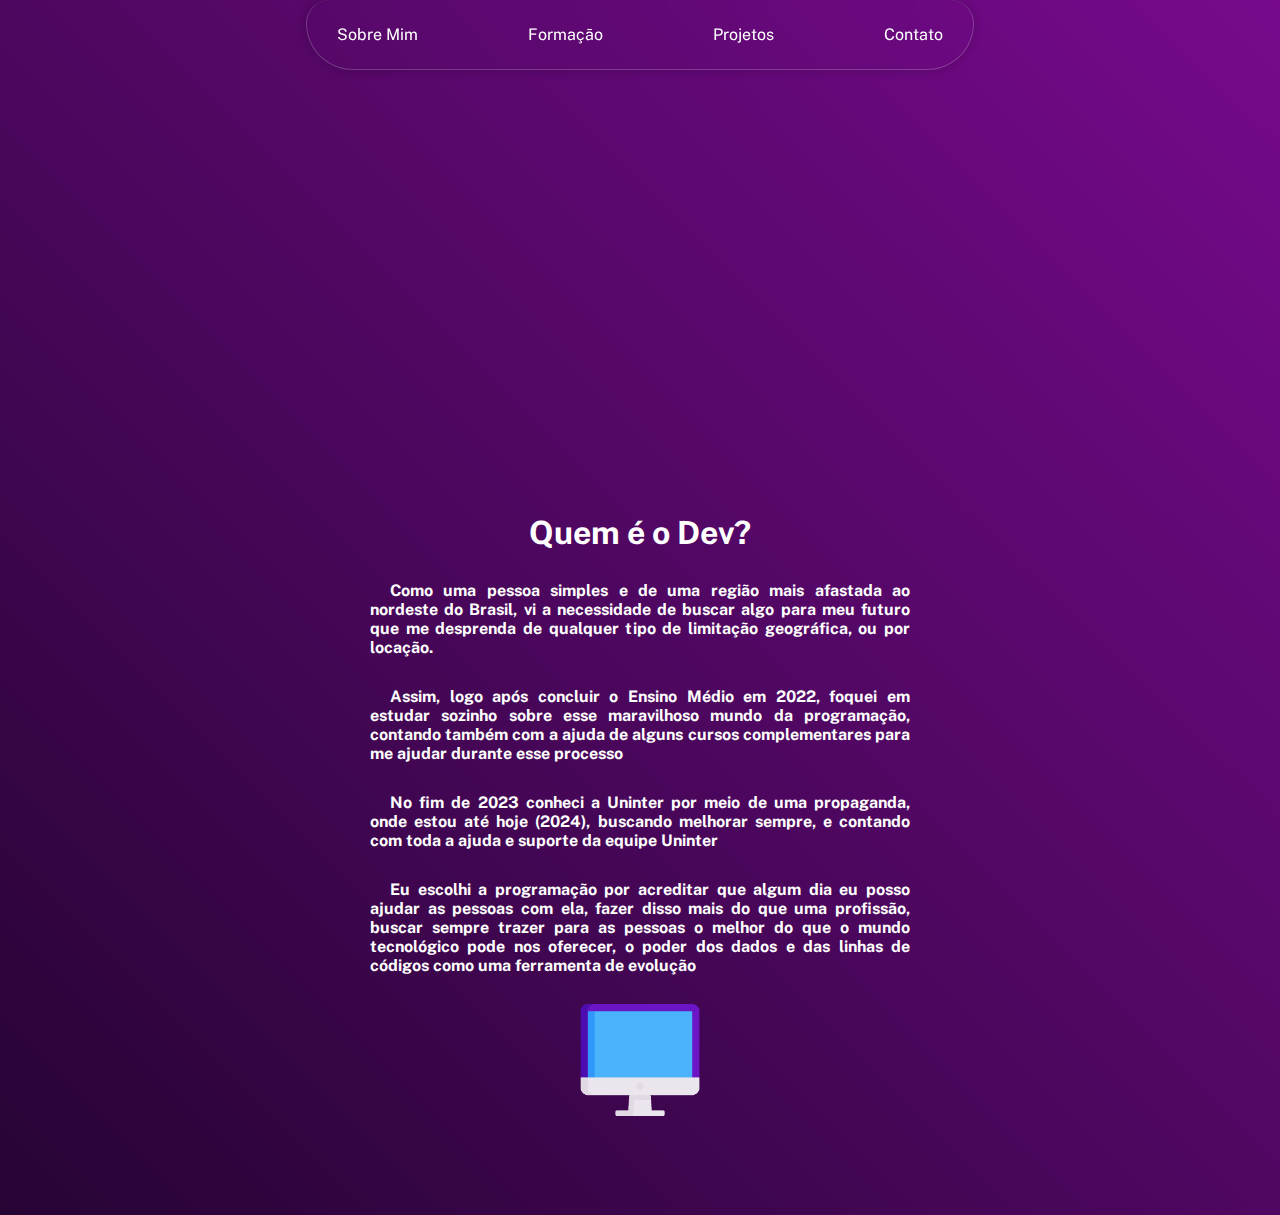
<file: index.html>
<!DOCTYPE html>
<html lang="pt-br">
  <head>
    <meta charset="UTF-8" />
    <meta name="viewport" content="width=device-width, initial-scale=1.0" />
    <!-- gogole font -->
    <link rel="preconnect" href="https://fonts.googleapis.com" />
    <link rel="preconnect" href="https://fonts.gstatic.com" crossorigin />
    <link
      href="https://fonts.googleapis.com/css2?family=Public+Sans:ital,wght@0,100..900;1,100..900&display=swap"
      rel="stylesheet"
    />
    <link rel="stylesheet" href="./src/styles/style.css" />
    <title>Rodry | Sobre</title>
  </head>
  <body>
    <header>
      <!-- cabeçario de navegação -->
      <div class="header-links-div">
        <ul class="header-links">
          <li><a href="/index.html">Sobre Mim</a></li>
          <li><a href="/src/pages/formacao.html">Formação</a></li>
          <li><a href="/src/pages/projetos.html">Projetos</a></li>
          <li><a href="/src/pages/contato.html">Contato</a></li>
        </ul>
      </div>
    </header>

    <div class="main-div">
      <h1>Quem é o Dev?</h1>
      <p>
        Como uma pessoa simples e de uma região mais afastada ao nordeste do
        Brasil, vi a necessidade de buscar algo para meu futuro que me desprenda
        de qualquer tipo de limitação geográfica, ou por locação.
      </p>
      <p>
        Assim, logo após concluir o Ensino Médio em 2022, foquei em estudar
        sozinho sobre esse maravilhoso mundo da programação, contando também com
        a ajuda de alguns cursos complementares para me ajudar durante esse
        processo
      </p>
      <p>
        No fim de 2023 conheci a Uninter por meio de uma propaganda, onde estou
        até hoje (2024), buscando melhorar sempre, e contando com toda a ajuda e
        suporte da equipe Uninter
      </p>
      <p>
        Eu escolhi a programação por acreditar que algum dia eu posso ajudar as
        pessoas com ela, fazer disso mais do que uma profissão, buscar sempre
        trazer para as pessoas o melhor do que o mundo tecnológico pode nos
        oferecer, o poder dos dados e das linhas de códigos como uma ferramenta
        de evolução
      </p>
      <img src="./src/images/computer-display.gif" class="body-image" />
    </div>
  </body>
</html>
</file>
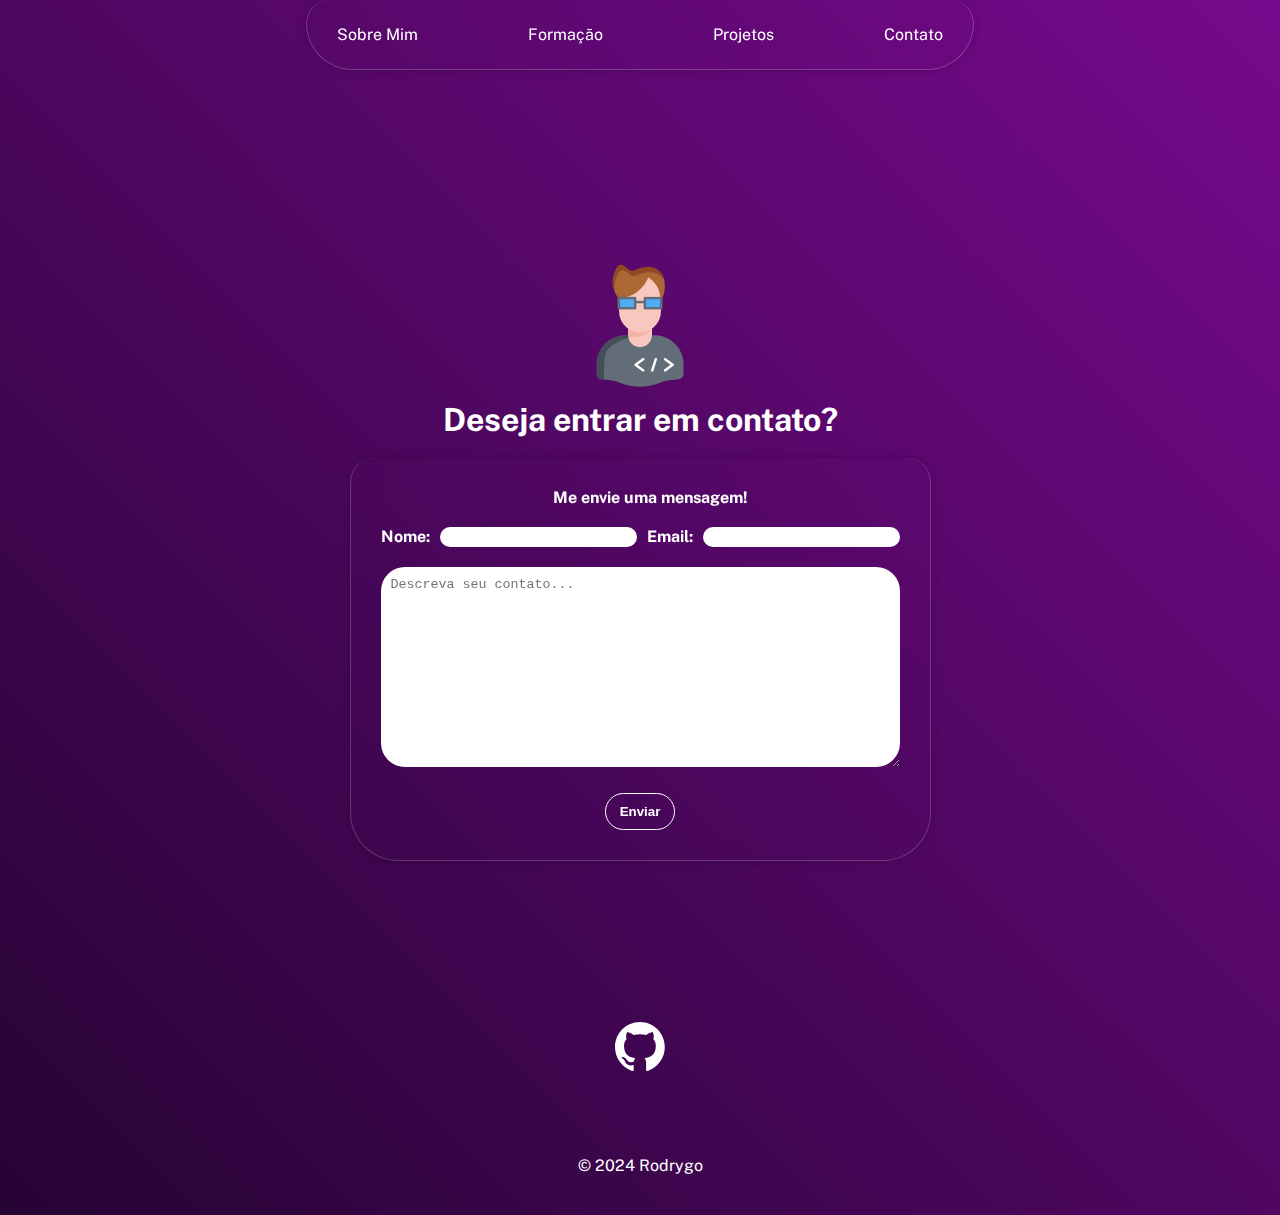
<file: src/pages/contato.html>
<!DOCTYPE html>
<html lang="pt-br">
  <head>
    <meta charset="UTF-8" />
    <meta name="viewport" content="width=device-width, initial-scale=1.0" />
    <script src="/src/functions/form.js"></script>
    <!-- gogole font -->
    <link rel="preconnect" href="https://fonts.googleapis.com">
    <link rel="preconnect" href="https://fonts.gstatic.com" crossorigin>
    <link href="https://fonts.googleapis.com/css2?family=Public+Sans:ital,wght@0,100..900;1,100..900&display=swap" rel="stylesheet">
    <link rel="stylesheet" href="../styles/style.css" />
    <title>Rodry | Contato</title>
  </head>
  <body>
    <header>
      <div class="header-links-div">
        <!-- cabeçario de navegação -->
        <ul class="header-links">
          <li><a href="/index.html">Sobre Mim</a></li>
          <li><a href="/src/pages/formacao.html">Formação</a></li>
          <li><a href="/src/pages/projetos.html">Projetos</a></li>
          <li><a href="/src/pages/contato.html">Contato</a></li>
        </ul>
      </div>
    </header>

    <div class="main-div">
      <img src="../images/guy-img.gif" class="body-image" />
      <h1>Deseja entrar em contato?</h1>
      <div class="contact-card">
        <p>Me envie uma mensagem!</p>
        <form id="contact-form" class="contact-form">
          <div class="input-area">
            <label for="name" class="form-label">Nome:</label>
            <input type="name" id="name" class="form-input" required />
            <label for="email" class="form-label">Email:</label>
            <input type="email" id="email" class="form-input" required />
          </div>
          <textarea
            class="form-text-area"
            id="form-text-area"
            placeholder="Descreva seu contato..."
            rows="12"
            cols="36"
            required
          ></textarea>
          <button type="submit" class="form-btn">Enviar</button>
        </form>
      </div>
    </div>
    <div class="git-link-div">
      <a
          href="https://github.com/Rodrygocost?tab=repositories"
          target="_blank"
        >
        <img class="git-logo" src="/src/images/github-mark-white.svg" />
        </a
        >
      </p>
    </div>

    <!-- main footer -->
    <footer class="main-footer">&copy; 2024 Rodrygo</footer>
  </body>
</html>
</file>
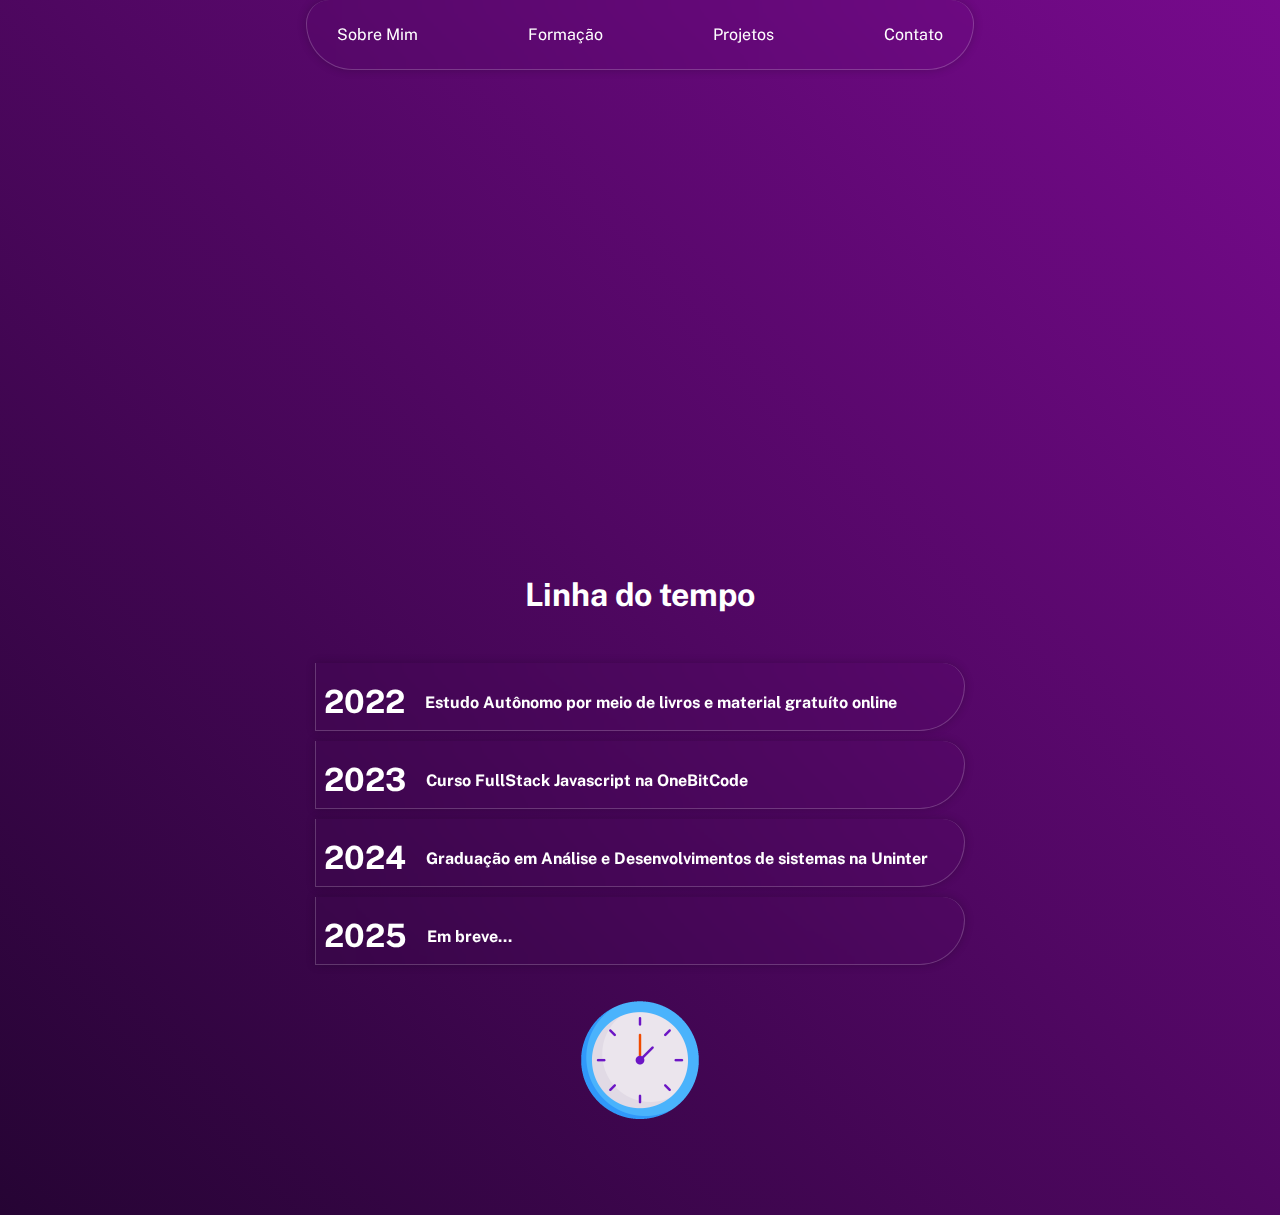
<file: src/pages/formacao.html>
<!DOCTYPE html>
<html lang="pt-br">
  <head>
    <meta charset="UTF-8" />
    <meta name="viewport" content="width=device-width, initial-scale=1.0" />
    <!-- gogole font -->
    <link rel="preconnect" href="https://fonts.googleapis.com" />
    <link rel="preconnect" href="https://fonts.gstatic.com" crossorigin />
    <link
      href="https://fonts.googleapis.com/css2?family=Public+Sans:ital,wght@0,100..900;1,100..900&display=swap"
      rel="stylesheet"
    />
    <link rel="stylesheet" href="../styles/style.css" />
    <title>Rodry | Linguagens</title>
  </head>
  <body>
    <header>
      <div class="header-links-div">
        <!-- cabeçario de navegação -->
        <ul class="header-links">
          <li><a href="/index.html">Sobre Mim</a></li>
          <li><a href="/src/pages/formacao.html">Formação</a></li>
          <li><a href="/src/pages/projetos.html">Projetos</a></li>
          <li><a href="/src/pages/contato.html">Contato</a></li>
        </ul>
      </div>
    </header>

    <div class="main-div">
      <h1 class="time-div-title">Linha do tempo</h1>
      <div class="time-div">
        <div class="time-line">
          <h1>2022</h1>
          <p>Estudo Autônomo por meio de livros e material gratuíto online</p>
        </div>
        <div class="time-line">
          <h1>2023</h1>
          <p>Curso FullStack Javascript na OneBitCode</p>
        </div>
        <div class="time-line">
          <h1>2024</h1>
          <p>Graduação em Análise e Desenvolvimentos de sistemas na Uninter</p>
        </div>
        <div class="time-line">
          <h1>2025</h1>
          <p>Em breve...</p>
        </div>
      </div>
      <img src="../images/clock-time.gif" class="body-image" />
    </div>
  </body>
</html>
</file>
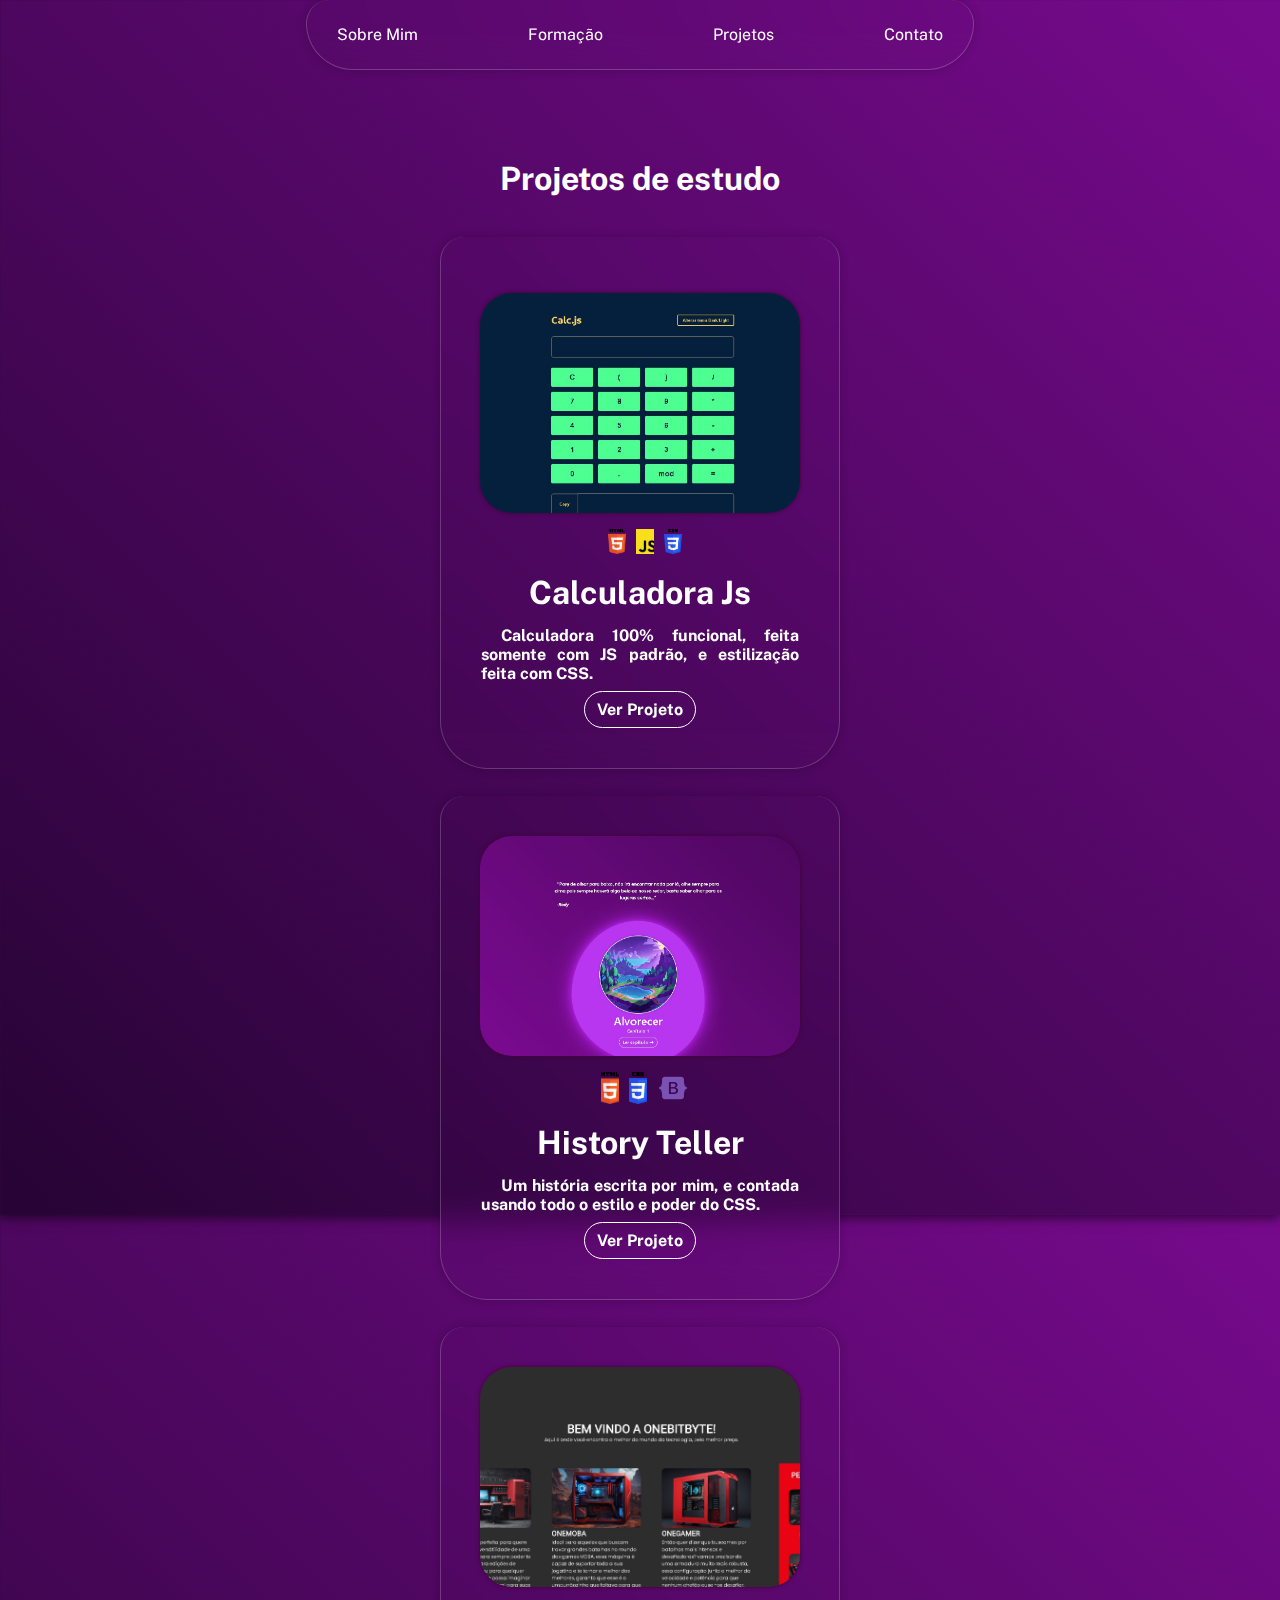
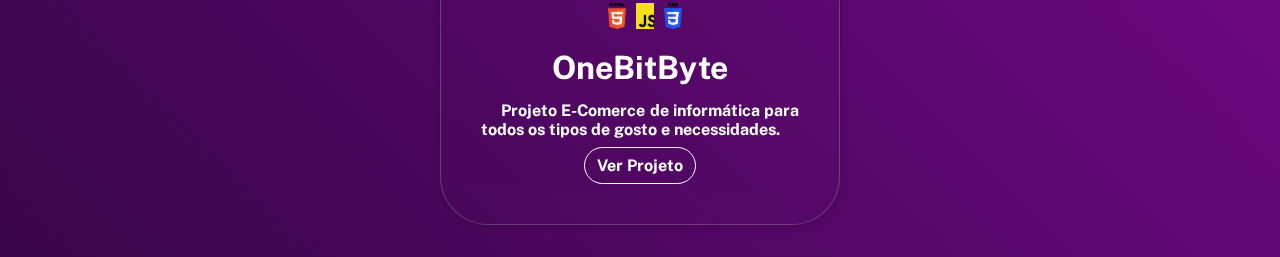
<file: src/pages/projetos.html>
<!DOCTYPE html>
<html lang="pt-br">
  <head>
    <meta charset="UTF-8" />
    <meta name="viewport" content="width=device-width, initial-scale=1.0" />
    <!-- gogole font -->
    <link rel="preconnect" href="https://fonts.googleapis.com" />
    <link rel="preconnect" href="https://fonts.gstatic.com" crossorigin />
    <link
      href="https://fonts.googleapis.com/css2?family=Public+Sans:ital,wght@0,100..900;1,100..900&display=swap"
      rel="stylesheet"
    />
    <link rel="stylesheet" href="../styles/style.css" />
    <title>Rodry | Projetos</title>
  </head>
  <body>
    <header>
      <div class="header-links-div">
        <!-- cabeçario de navegação -->
        <ul class="header-links">
          <li><a href="/index.html">Sobre Mim</a></li>
          <li><a href="/src/pages/formacao.html">Formação</a></li>
          <li><a href="/src/pages/projetos.html">Projetos</a></li>
          <li><a href="/src/pages/contato.html">Contato</a></li>
        </ul>
      </div>
    </header>

    <div class="main-div">
      <h1>Projetos de estudo</h1>
      <div class="projects-div">
        <div class="project">
          <img
            class="project-img calc-img"
            src="../images/project-images/calc-js-image.JPG"
          />
          <div class="tec-images">
            <img
              class="tec-image"
              src="../images/language images/html5-logo.png"
            />
            <img
              class="tec-image"
              src="../images/language images/javascript-logo.png"
            />
            <img
              class="tec-image"
              src="../images/language images/css-3-logo.png"
            />
          </div>
          <h1 class="project-card-title">Calculadora Js</h1>
          <p>
            Calculadora 100% funcional, feita somente com JS padrão, e
            estilização feita com CSS.
          </p>
          <a href="https://calc-js-pink.vercel.app/" target="_blank"
            >Ver Projeto</a
          >
        </div>
        <div class="project">
          <img
            class="project-img"
            src="../images/project-images/history-teller-image.JPG"
          />
          <div class="tec-images">
            <img
              class="tec-image"
              src="../images/language images/html5-logo.png"
            />
            <img
              class="tec-image"
              src="../images/language images/css-3-logo.png"
            />
            <img
              class="tec-image bootstrap-img"
              src="../images/language images/logo-bootstrap.png"
            />
          </div>
          <h1 class="project-card-title">History Teller</h1>
          <p>
            Um história escrita por mim, e contada usando todo o estilo e poder
            do CSS.
          </p>
          <a href="https://history-teller.vercel.app/index.html" target="_blank"
            >Ver Projeto</a
          >
        </div>
        <div class="project">
          <img
            class="project-img"
            src="../images/project-images/onebit-byte-image.JPG"
          />
          <div class="tec-images">
            <img
              class="tec-image"
              src="../images/language images/html5-logo.png"
            />
            <img
              class="tec-image"
              src="../images/language images/javascript-logo.png"
            />
            <img
              class="tec-image"
              src="../images/language images/css-3-logo.png"
            />
          </div>
          <h1 class="project-card-title">OneBitByte</h1>
          <p>
            Projeto E-Comerce de informática para todos os tipos de gosto e
            necessidades.
          </p>
          <a
            href="https://one-byte-e-commerce-1r536vz06-rodyys-projects.vercel.app/"
            target="_blank"
            >Ver Projeto</a
          >
        </div>
      </div>
    </div>
  </body>
</html>
</file>
<file: src/styles/style.css>
/* main styles */

* {
  box-sizing: border-box;
  padding: 0;
  margin: 0;
}

body {
  display: flex;
  flex-direction: column;
  align-items: center;
  width: 100%;
  height: 100vh;
  background-image: linear-gradient(45deg, #260434, #a10dbb, #260434);
  background-size: 500% 100%;
  animation: gradient-moviment 5s infinite alternate;
  color: #fff;
  justify-content: space-between;
  font-family: "Public Sans", sans-serif;
}

.main-div {
  display: flex;
  flex-direction: column;
  justify-content: center;
  align-items: center;
  margin-bottom: 80px;
  width: 60vh;

  p {
    text-indent: 20px;
    text-align: justify;
    margin-top: 30px;
    font-weight: bold;
  }
}

/* bg animation */

@keyframes gradient-moviment {
  0% {
    background-position-x: 0%;
  }

  100% {
    background-position-x: 100%;
  }
}

/* for body images /gifs */

.body-image {
  width: 150px;
  height: auto;
  margin-top: 10px;
}

/* for header */

header {
  margin-bottom: 10vh;
}

.header-links {
  display: flex;
  flex-direction: row;
  list-style-type: none;
  gap: 100px;
  padding: 25px;
  background: transparent;
  backdrop-filter: blur(15px);
  box-shadow: 0 0 10px rgb(0, 0, 0, 0.2);
  border: 1px solid rgba(255, 255, 255, 0.2);
  border-top: 0px;
  border-radius: 1.5rem 1.5rem 3rem 3rem;
  margin: 0 30px;

  a {
    text-decoration: none;
    color: #fff;
    margin: 0px 5px;
  }

  a:hover {
    color: #717171;
    scale: 1.5;
    transition: 600ms;
  }
}

/* `for footer */

footer {
  margin-bottom: 18px;
}

/* ------- formacao page -------- */

.time-div {
  display: flex;
  justify-content: start;
  align-items: start;
  flex-direction: column;

  h1 {
    margin-top: 20px;
  }
}

.time-line {
  display: flex;
  justify-content: start;
  align-items: start;
  width: 650px;
  height: auto;
  margin-bottom: 10px;
  background: transparent;
  backdrop-filter: blur(15px);
  box-shadow: 0 0 10px rgb(0, 0, 0, 0.2);
  border: 1px solid rgba(255, 255, 255, 0.2);
  border-top: 0px;
  border-radius: 0rem 1.5rem 3rem 0rem;
  padding-bottom: 10px;
  padding-left: 8px;
  padding-right: 20px;
}

.time-div-title {
  margin-bottom: 50px;
}

/* ------- projects page -------- */

.projects-div {
  display: flex;
  flex-direction: row;
  gap: 15px;
  margin-top: 40px;
  margin: 20px;
}

.project-img {
  width: 320px;
  height: 220px;
  object-fit: cover;
  object-position: top;
  border-radius: 2rem;
  margin-bottom: 16px;
  box-shadow: 0 0 4px #400234;
}
.calc-img {
  margin-top: 16px;
}

.project {
  display: flex;
  justify-content: center;
  align-items: center;
  flex-direction: column;
  background: transparent;
  backdrop-filter: blur(15px);
  box-shadow: 0 0 10px rgb(0, 0, 0, 0.2);
  border: 1px solid rgba(255, 255, 255, 0.2);
  border-top: 0px;
  border-radius: 1.5rem 1.5rem 3rem 3rem;
  padding: 40px;

  p {
    margin-top: 15px;
    text-align: justify;
  }

  a {
    text-decoration: none;
    list-style: none;
    color: #fff;
    background-color: transparent;
    border: solid 1px #fff;
    border-radius: 1.2rem;
    padding: 8px 12px;
    font-weight: bold;
    margin-top: 8px;
  }

  a:hover {
    background-color: #fff;
    color: #000;
    scale: 1.1;
    box-shadow: 0 0 8px #fff;
    transition: 600ms;
  }
}

.project-card-title {
  margin-top: 20px;
}

.tec-images {
  display: flex;
  justify-content: center;
}

.tec-image {
  width: 18px;
  height: auto;
  object-fit: cover;
  object-position: center;
  margin: 0 0 0 10px;
}

.bootstrap-img {
  width: 32px;
  height: auto;
}

/* ------- contact page -------- */

.contact-card {
  display: flex;
  justify-content: center;
  align-items: center;
  flex-direction: column;
  background: transparent;
  backdrop-filter: blur(15px);
  box-shadow: 0 0 10px rgb(0, 0, 0, 0.2);
  border: 1px solid rgba(255, 255, 255, 0.2);
  border-top: 0px;
  border-radius: 1.5rem 1.5rem 3rem 3rem;
  margin-top: 20px;
  font-weight: bold;
}

.contact-form {
  display: flex;
  justify-content: center;
  align-items: center;
  flex-direction: column;
  padding: 10px 30px 30px 30px;
}

.input-area {
  display: flex;
  gap: 10px;
  margin-bottom: 20px;
  margin-top: 10px;
}

.form-text-area {
  width: 100%;
  height: auto;
  margin-bottom: 18px;
}

.form-btn {
  cursor: pointer;
  text-decoration: none;
  list-style: none;
  color: #fff;
  background-color: transparent;
  border: solid 1px #fff;
  border-radius: 1.2rem;
  padding: 10px 14px;
  font-weight: bold;
  margin-top: 8px;

  input {
    font-weight: bold;
  }
}

.form-btn:hover {
  background-color: #fff;
  color: #000;
  scale: 1.1;
  box-shadow: 0 0 8px #fff;
  transition: 600ms;
}

.form-input {
  height: 20px;
  border-radius: 1.5rem;
  border: none;
  padding: 10px;
}

.form-text-area {
  padding: 10px;
  border: none;
  border-radius: 1.5rem;
}

.git-logo {
  width: 50px;
  height: auto;
}

.git-logo:hover {
  scale: 0.8;
  transition: 600ms;
}

/* --------- media querry ---------- */

/* for header */

@media (max-width: 730px) {
  .header-links {
    gap: 40px;
    padding: 20px;
    margin: 0 30px;
  }
}

@media (max-width: 550px) {
  .header-links {
    gap: 20px;
    padding: 10px;
    margin: 0 30px;
  }
}

@media (max-width: 470px) {
  .header-links {
    gap: 20px;
    padding: 12px;
    margin: 0 30px;
    font-size: 10px;
  }
}

@media (max-width: 370px) {
  .header-links {
    gap: 12px;
    padding: 8px;
    margin: 0 30px;
    font-size: 7.4px;
  }
}

/* for body */

@media (max-width: 1440px) {
  body {
    height: 135vh;
  }
}

@media (max-width: 650px) {
  body {
    height: 160vh;
  }
}

/* for main  */

@media (max-width: 650px) {
  .main-div {
    margin-bottom: 75px;
    width: 45vh;

    p {
      margin-top: 25px;
      margin: 15px;
    }
  }
}

/* ------ formação page -------- */

@media (max-width: 700px) {
  .time-line {
    margin: 20px;
    width: 525px;
    height: auto;
    margin-bottom: 10px;
    padding-bottom: 8px;
    padding-left: 8px;
    padding-right: 10px;
    font-size: 12px;
  }

  .time-div {
    h1 {
      margin-top: 10px;
    }
  }
}

@media (max-width: 570px) {
  .time-line {
    margin: 20px;
    width: 340px;
    height: auto;
    margin-bottom: 10px;
    padding-bottom: 8px;
    padding-left: 8px;
    padding-right: 10px;
    font-size: 12px;
  }

  .time-div {
    h1 {
      margin-top: 10px;
    }
  }

  .body-image {
    width: 120px;
  }
}

@media (max-width: 390px) {
  .time-line {
    margin: 20px;
    width: 260px;
    height: auto;
    font-size: 10px;
  }

  .time-div {
    h1 {
      margin-top: 10px;
    }
  }

  .body-image {
    width: 120px;
  }
}

/* ------ projetos page -------- */

@media (max-width: 1280px) {
  body {
    box-shadow: 0 4px 10px rgba(0, 0, 0, 0.5);
  }

  .projects-div {
    display: grid;
    gap: 15px;
    margin-top: 40px;
    margin-bottom: 20px;
  }

  .project {
    margin-bottom: 12px;
  }

  .project {
    width: 400px;
    height: auto;
    padding: 40px;

    p {
      margin-top: 15px;
      text-align: justify;
    }
  }
}

@media (max-width: 440px) {
  .project {
    width: 280px;
    height: auto;
    padding: 40px;
    margin-bottom: 12px;
    font-size: 10px;

    p {
      margin-top: 15px;
      text-align: justify;
    }
  }

  .project-img {
    width: 200px;
    height: 140px;
  }
}

/* ------ contact page -------- */

@media (max-width: 1280px) {
  footer {
    margin-bottom: 20px;
    padding-bottom: 20px;
  }
}

@media (max-width: 600px) {
  .contact-card {
    width: 350px;
    height: auto;

    p {
      margin-top: 35px;
      margin-bottom: 20px;
    }
  }

  .contact-form {
    padding: 0 30px 30px 30px;
  }

  .body-image {
    width: 80px;
    height: auto;
  }

  .input-area {
    display: flex;
    flex-direction: column;
    width: 100%;
    height: auto;
    gap: 12px;
    margin-bottom: 20px;
    margin-top: 10px;
  }

  .form-text-area {
    width: 100%;
    height: auto;
    margin-bottom: 18px;
  }
}

@media (max-width: 380px) {
  .contact-card {
    width: 250px;
    height: auto;
    font-size: 12px;
  }

  .main-div {
    h1 {
      font-size: 20px;
      margin-bottom: 20px;
    }
  }
}
</file>
